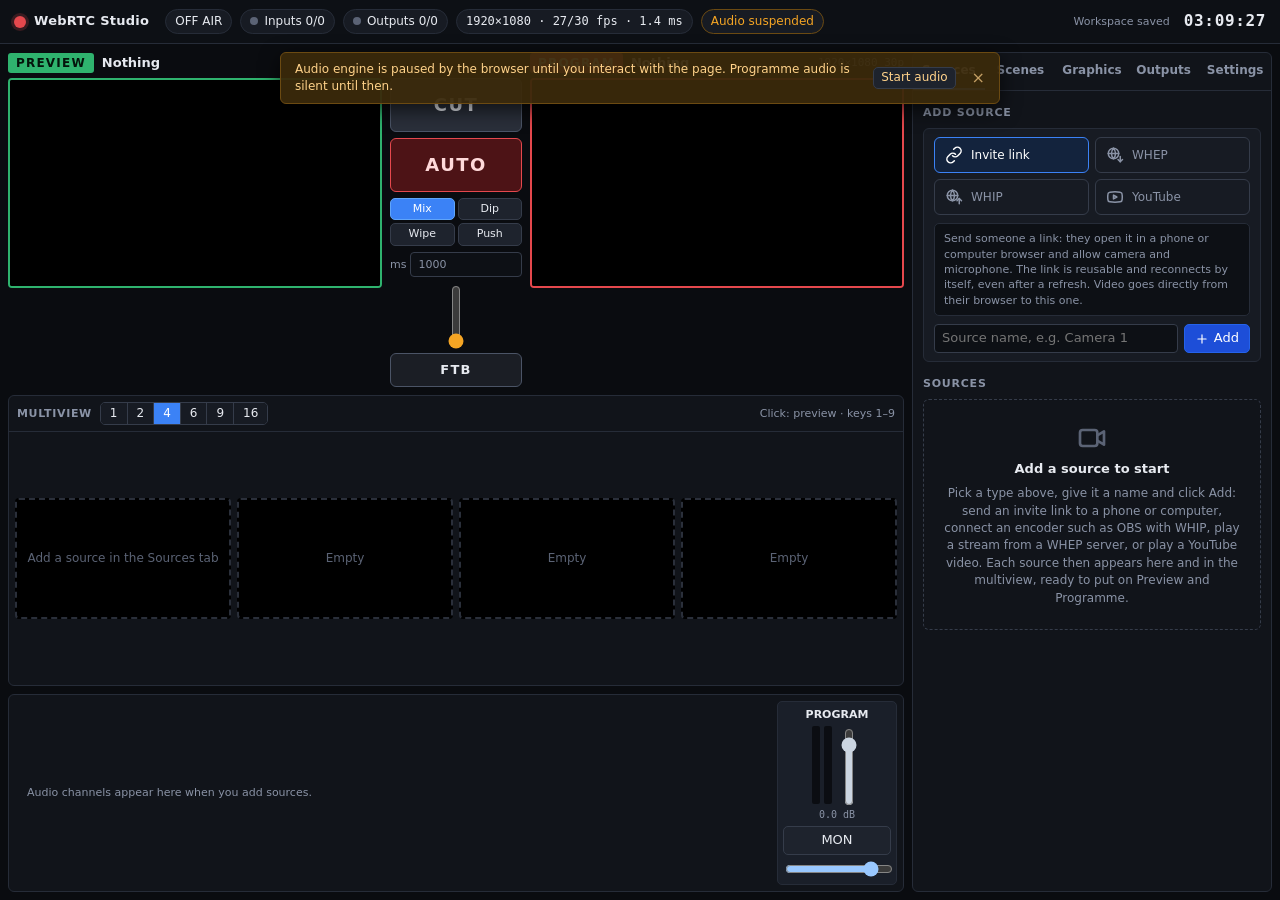
<file: index.html>
<!doctype html>
<html lang="en">
<head>
  <meta charset="utf-8">
  <meta name="viewport" content="width=device-width, initial-scale=1">
  <title>WebRTC Studio</title>
  <link rel="icon" href="data:image/svg+xml,%3Csvg xmlns='http://www.w3.org/2000/svg' viewBox='0 0 32 32'%3E%3Crect width='32' height='32' rx='6' fill='%23e5484d'/%3E%3Ccircle cx='16' cy='16' r='7' fill='white'/%3E%3C/svg%3E">
  <link rel="stylesheet" href="css/studio.css">
</head>
<body class="studio">
  <header class="topbar">
    <div class="brand"><span class="brand-dot"></span>WebRTC Studio</div>
    <div class="top-status" id="topStatus"></div>
    <div class="top-right">
      <div id="helperStatus"></div>
      <span id="saveState" class="muted small"></span>
      <span id="clock" class="clock mono"></span>
    </div>
  </header>
  <div id="alerts" class="alerts"></div>
  <main class="layout">
    <section class="monitors" id="monitors"></section>
    <section class="multiview-wrap panel" id="multiview"></section>
    <section class="mixer panel" id="mixer"></section>
    <aside class="side panel" id="side"></aside>
  </main>
  <noscript>WebRTC Studio needs JavaScript.</noscript>
  <script type="module" src="js/app.js"></script>
</body>
</html>
</file>
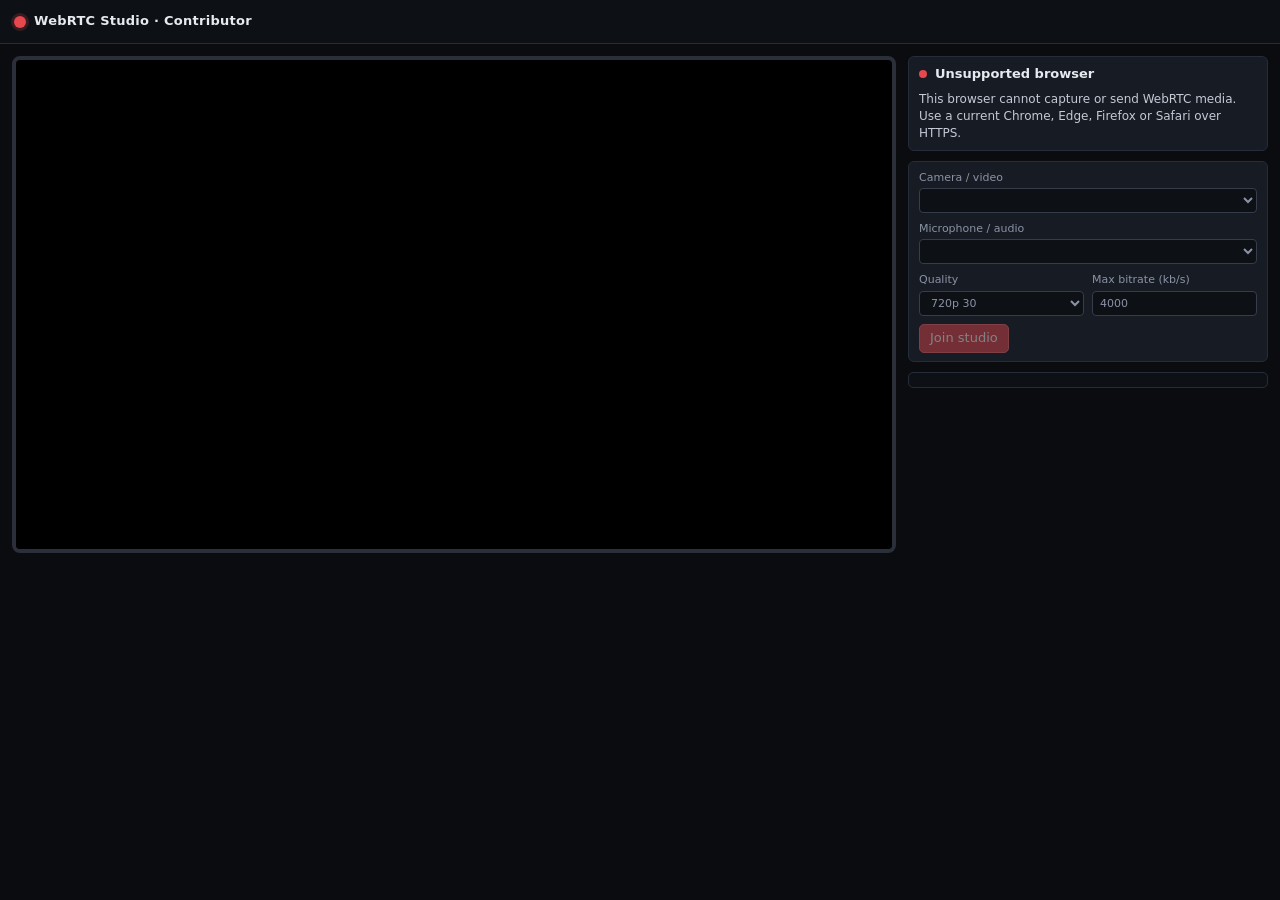
<file: contribute.html>
<!doctype html>
<html lang="en">
<head>
  <meta charset="utf-8">
  <meta name="viewport" content="width=device-width, initial-scale=1">
  <title>Contribute · WebRTC Studio</title>
  <link rel="stylesheet" href="css/studio.css">
  <link rel="stylesheet" href="css/remote.css">
</head>
<body class="remote">
  <header class="topbar"><div class="brand"><span class="brand-dot"></span>WebRTC Studio · Contributor</div><span id="who" class="muted"></span></header>
  <main class="remote-main">
    <div class="remote-video" id="frame">
      <video id="self" muted playsinline autoplay></video>
      <div class="cam-off hidden" id="camOff">Camera off</div>
      <div class="tally-badge" id="tally"></div>
      <div class="remote-stats mono" id="stats"></div>
    </div>
    <div class="remote-side">
      <div class="card">
        <div class="card-head"><span class="dot" id="dot"></span><span class="card-title" id="state">Getting ready</span></div>
        <div class="card-detail" id="detail"></div>
      </div>
      <div class="card">
        <label class="field">Camera / video
          <select id="vsel"></select></label>
        <label class="field">Microphone / audio
          <select id="asel"></select></label>
        <div class="grid2">
          <label class="field">Quality
            <select id="qsel">
              <option value="1920x1080x30">1080p 30</option>
              <option value="1920x1080x60">1080p 60</option>
              <option value="1280x720x30" selected>720p 30</option>
              <option value="854x480x30">480p 30</option>
            </select></label>
          <label class="field">Max bitrate (kb/s)
            <input id="bitrate" type="number" value="4000" min="300" step="100"></label>
        </div>
        <div class="btn-row media-row">
          <button class="btn media-toggle hidden" id="cam" type="button" aria-pressed="true" title="Turn camera off"></button>
          <button class="btn media-toggle hidden" id="mic" type="button" aria-pressed="true" title="Turn microphone off"></button>
        </div>
        <div class="btn-row">
          <button class="btn live" id="go">Join studio</button>
        </div>
      </div>
      <div class="card hidden" id="replyCard">
        <div class="small muted">Send this reply code back to the studio operator (chat, email…). It contains only connection details, no media.</div>
        <textarea id="reply" rows="5" readonly></textarea>
        <div class="btn-row"><button class="btn primary" id="copy">Copy reply code</button><span class="small muted" id="copied"></span></div>
      </div>
      <div class="note small" id="help"></div>
    </div>
  </main>
  <script type="module" src="js/contribute.js"></script>
</body>
</html>
</file>
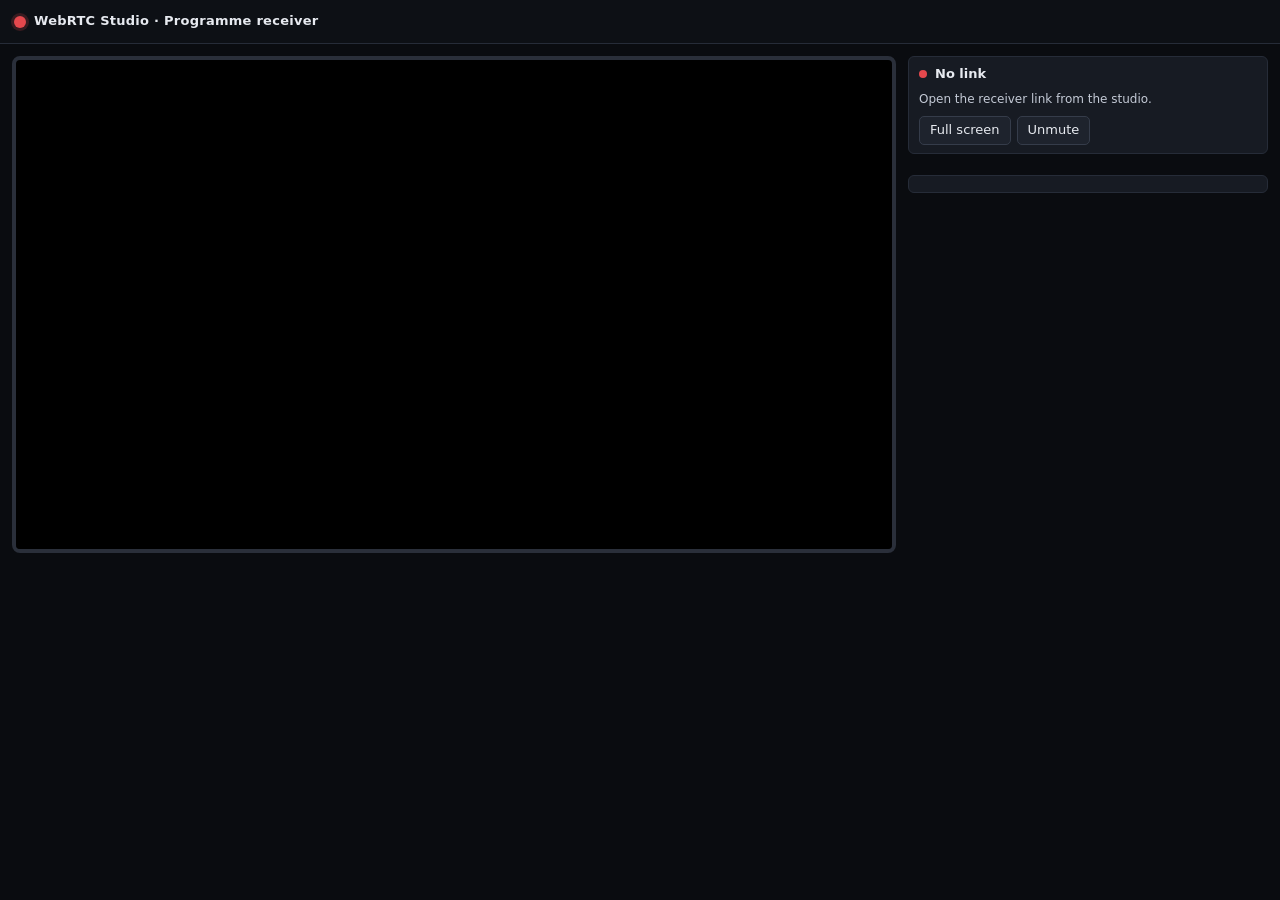
<file: receive.html>
<!doctype html>
<html lang="en">
<head>
  <meta charset="utf-8">
  <meta name="viewport" content="width=device-width, initial-scale=1">
  <title>Programme receiver · WebRTC Studio</title>
  <link rel="stylesheet" href="css/studio.css">
  <link rel="stylesheet" href="css/remote.css">
</head>
<body class="remote">
  <header class="topbar"><div class="brand"><span class="brand-dot"></span>WebRTC Studio · Programme receiver</div><span id="who" class="muted"></span></header>
  <main class="remote-main">
    <div class="remote-video" id="frame">
      <video id="pgm" playsinline autoplay muted></video>
      <button class="btn primary overlay-btn hidden" id="unmute">Click to turn sound on</button>
      <div class="remote-stats mono" id="stats"></div>
    </div>
    <div class="remote-side">
      <div class="card">
        <div class="card-head"><span class="dot" id="dot"></span><span class="card-title" id="state">Getting ready</span></div>
        <div class="card-detail" id="detail"></div>
        <div class="btn-row">
          <button class="btn" id="fs">Full screen</button>
          <button class="btn" id="mute">Mute</button>
        </div>
      </div>
      <div class="card hidden" id="replyCard">
        <div class="small muted">Send this reply code back to the studio operator. It contains only connection details.</div>
        <textarea id="reply" rows="5" readonly></textarea>
        <div class="btn-row"><button class="btn primary" id="copy">Copy reply code</button><span class="small muted" id="copied"></span></div>
      </div>
      <dl class="kv card" id="kv"></dl>
    </div>
  </main>
  <script type="module" src="js/receive.js"></script>
</body>
</html>
</file>
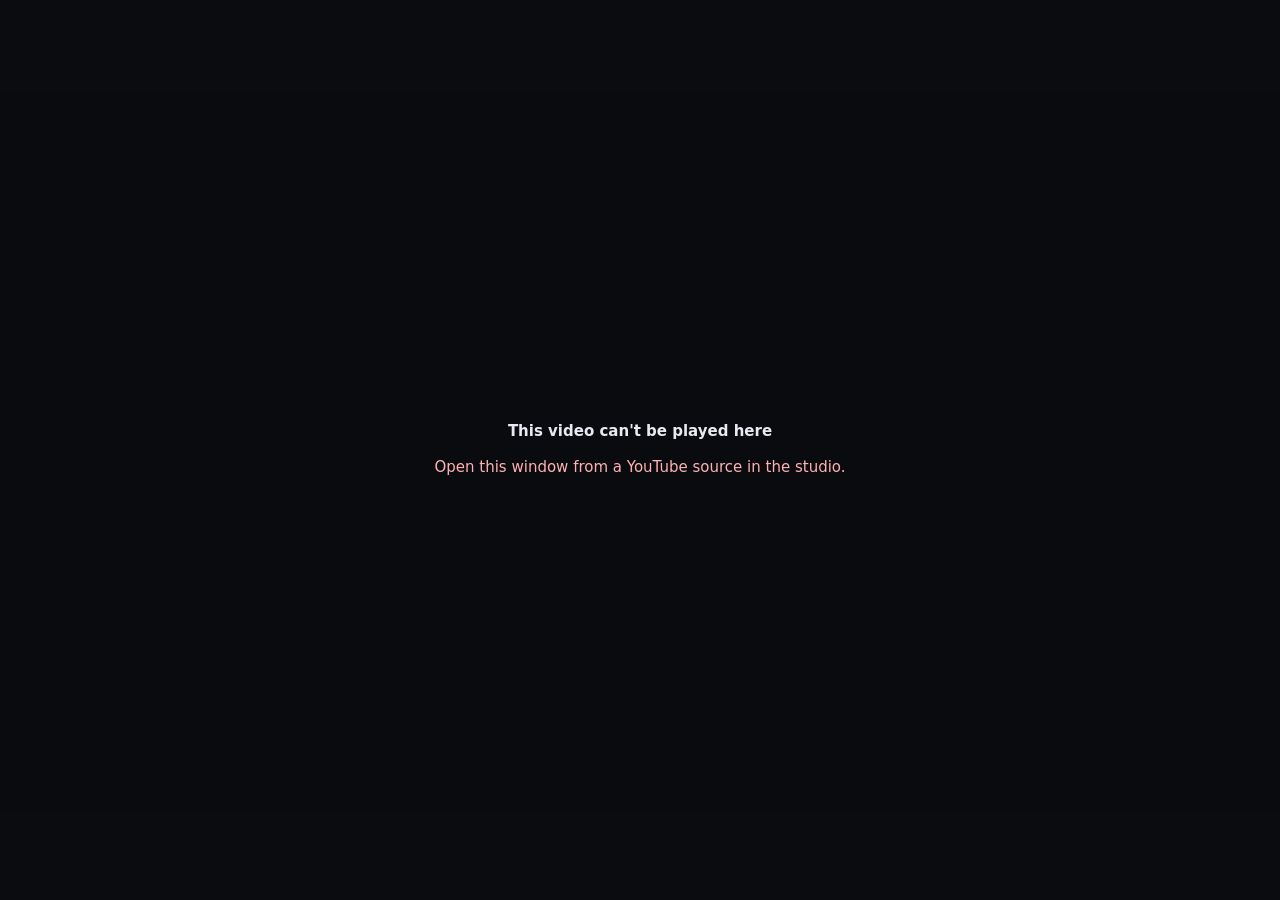
<file: youtube.html>
<!doctype html>
<html lang="en">
<head>
  <meta charset="utf-8">
  <meta name="viewport" content="width=device-width, initial-scale=1">
  <title>YouTube player · WebRTC Studio</title>
  <style>
    html, body { margin: 0; height: 100%; background: #0a0c10; overflow: hidden; font: 15px/1.45 "Segoe UI", system-ui, sans-serif; color: #e7eaf0; }
    /* The studio captures only this box (Element Capture): no browser bar, nothing else. */
    #box { position: absolute; inset: 0; margin: auto; aspect-ratio: 16 / 9; max-width: 100%; max-height: 100%; isolation: isolate; background: #000; }
    #box iframe { position: absolute; inset: 0; width: 100%; height: 100%; border: 0; }
    #start {
      position: absolute; inset: 0; z-index: 2; display: flex; flex-direction: column; align-items: center; justify-content: center; gap: 14px;
      background: #0a0c10f0; text-align: center; padding: 24px;
    }
    #start[hidden] { display: none; }
    #start button { font: 600 17px inherit; font-family: inherit; padding: 12px 26px; border: 0; border-radius: 8px; background: #e5484d; color: #fff; cursor: pointer; }
    #start button:disabled { opacity: .6; cursor: default; }
    #start p { max-width: 520px; margin: 0; color: #8a93a6; }
    #start .err { color: #ffb0b3; }
  </style>
</head>
<body>
  <div id="box"><div id="player"></div></div>
  <div id="start">
    <strong id="title">Loading the video…</strong>
    <button id="go" type="button" hidden>Start</button>
    <p id="hint">This window plays the video with YouTube's own player. The studio captures only the video; nothing is downloaded.</p>
  </div>
  <script type="module" src="js/youtube-player.js"></script>
</body>
</html>
</file>
<file: css/studio.css>
:root {
  --bg: #0a0c10;
  --panel: #11141a;
  --panel-2: #171b23;
  --panel-3: #1e232d;
  --border: #262c38;
  --border-strong: #353c4a;
  --text: #e7eaf0;
  --muted: #8a93a6;
  --faint: #5b6375;
  --pgm: #e5484d;
  --pgm-dim: #4a1517;
  --pvw: #2fb36e;
  --pvw-dim: #113a25;
  --amber: #f5a524;
  --blue: #3b82f6;
  --good: #2fb36e;
  --warn: #f5a524;
  --bad: #e5484d;
  --radius: 6px;
  --font: "Inter", "Segoe UI", system-ui, -apple-system, "Helvetica Neue", Arial, sans-serif;
  --mono: "JetBrains Mono", "SF Mono", ui-monospace, Consolas, monospace;
  color-scheme: dark;
}
* { box-sizing: border-box; }
html, body { margin: 0; height: 100%; }
body { background: var(--bg); color: var(--text); font: 13px/1.4 var(--font); }
button, input, select, textarea { font: inherit; color: inherit; }
.mono { font-family: var(--mono); font-variant-numeric: tabular-nums; }
.muted { color: var(--muted); }
.small { font-size: 11px; }
.hidden { display: none !important; }

/* ---------- buttons & fields ---------- */
.btn {
  background: var(--panel-3); border: 1px solid var(--border-strong); border-radius: 5px;
  padding: 5px 10px; cursor: pointer; white-space: nowrap; line-height: 1.3;
}
.btn:hover { background: #262c38; }
.btn:active { transform: translateY(1px); }
.btn:disabled { opacity: .45; cursor: default; transform: none; }
.btn.primary { background: #1d4ed8; border-color: #2563eb; color: #fff; }
.btn.primary:hover { background: #2563eb; }
.btn.danger { background: #5a1a1d; border-color: #7f2328; }
.btn.danger:hover { background: #7f2328; }
.btn.live { background: var(--pgm); border-color: #ff6b70; color: #fff; }
.btn.ghost { background: transparent; border-color: transparent; color: var(--muted); padding: 3px 6px; }
.btn.ghost:hover { color: var(--text); background: var(--panel-3); }
.btn.sm { padding: 2px 7px; font-size: 12px; }
.btn.on { background: var(--blue); border-color: #60a5fa; color: #fff; }
.btn-row { display: flex; gap: 6px; flex-wrap: wrap; align-items: center; }
input[type=text], input[type=url], input[type=password], input[type=number], select, textarea {
  background: #0d1015; border: 1px solid var(--border-strong); border-radius: 4px; padding: 4px 7px; min-width: 0;
}
textarea { resize: vertical; width: 100%; font-family: var(--mono); font-size: 11px; }
input:focus, select:focus, textarea:focus { outline: 1px solid var(--blue); border-color: var(--blue); }
input[type=color] { width: 32px; height: 24px; padding: 0; border: 1px solid var(--border-strong); background: none; border-radius: 4px; }
label.field { display: flex; flex-direction: column; gap: 3px; font-size: 11px; color: var(--muted); }
label.check { display: flex; gap: 6px; align-items: center; cursor: pointer; }
.grid2 { display: grid; grid-template-columns: 1fr 1fr; gap: 8px; }
.grid4 { display: grid; grid-template-columns: repeat(4, 1fr); gap: 6px; }

/* ---------- top bar ---------- */
.topbar {
  height: 44px; display: flex; align-items: center; gap: 16px; padding: 0 14px;
  background: #0d1015; border-bottom: 1px solid var(--border);
}
.brand { font-weight: 700; letter-spacing: .02em; display: flex; gap: 8px; align-items: center; white-space: nowrap; }
.brand-dot { width: 12px; height: 12px; border-radius: 50%; background: var(--pgm); box-shadow: 0 0 0 3px #e5484d33; }
.top-status { display: flex; gap: 8px; flex: 1; overflow: hidden; }
.top-right { display: flex; gap: 14px; align-items: center; }
.clock { font-size: 16px; font-weight: 600; letter-spacing: .04em; }
.pill {
  display: inline-flex; gap: 6px; align-items: center; padding: 3px 9px; border-radius: 99px;
  background: var(--panel-2); border: 1px solid var(--border); font-size: 12px; white-space: nowrap;
}
.pill.onair { background: var(--pgm); border-color: #ff7a7f; color: #fff; font-weight: 700; animation: pulse 2s infinite; }
.pill.warn { border-color: #6b4a12; color: var(--amber); }
.pill.bad { border-color: #7f2328; color: #ff8a8e; }
@keyframes pulse { 50% { box-shadow: 0 0 0 4px #e5484d44; } }
.dot { width: 8px; height: 8px; border-radius: 50%; background: var(--faint); flex: none; display: inline-block; }
.dot.live, .dot.good { background: var(--good); box-shadow: 0 0 6px #2fb36e88; }
.dot.connecting, .dot.invited, .dot.waiting, .dot.preparing, .dot.warn, .dot.unstable { background: var(--amber); }
.dot.failed, .dot.bad { background: var(--bad); }
.dot.ended, .dot.offline, .dot.idle, .dot.stopped { background: var(--faint); }

/* Alerts float over the page under the top bar, so they never push the layout around. */
.alerts {
  position: fixed; top: 52px; left: 50%; transform: translateX(-50%); z-index: 40;
  width: min(720px, calc(100vw - 32px)); display: flex; flex-direction: column; gap: 6px;
  pointer-events: none;
}
.alert {
  pointer-events: auto; padding: 8px 8px 8px 14px; display: flex; gap: 10px; align-items: center; font-size: 12px;
  border: 1px solid transparent; border-radius: var(--radius); box-shadow: 0 6px 20px #000a;
  animation: alert-in .18s ease-out;
}
.alert.warn { background: #3a2a0bf2; border-color: #6b4a12; color: #ffd28a; }
.alert.bad { background: #3d1214f2; border-color: #7f2328; color: #ffb0b3; }
.alert.info { background: #10233ff2; border-color: #22406b; color: #b6d2ff; }
.alert > span { flex: 1; }
.alert .alert-close { background: none; border: 0; color: inherit; opacity: .7; cursor: pointer; font-size: 16px; line-height: 1; padding: 2px 6px; }
.alert .alert-close:hover { opacity: 1; }
@keyframes alert-in { from { opacity: 0; transform: translateY(-6px); } }

/* ---------- main layout ---------- */
.layout {
  height: calc(100vh - 44px);
  display: grid; gap: 8px; padding: 8px;
  grid-template-columns: minmax(0, 1fr) 420px;
  grid-template-rows: auto minmax(160px, 1fr) auto;
  grid-template-areas: "mon side" "mv side" "mix side";
}
.panel { background: var(--panel); border: 1px solid var(--border); border-radius: var(--radius); min-height: 0; }
.monitors { grid-area: mon; display: grid; grid-template-columns: minmax(0, 1fr) 132px minmax(0, 1fr); gap: 8px; align-items: start; }
.multiview-wrap { grid-area: mv; display: flex; flex-direction: column; overflow: hidden; }
.mixer { grid-area: mix; overflow-x: auto; overflow-y: hidden; }
.side { grid-area: side; display: flex; flex-direction: column; overflow: hidden; }

/* ---------- monitors ---------- */
.monitor { display: flex; flex-direction: column; gap: 4px; min-width: 0; }
.monitor-head { display: flex; align-items: center; gap: 8px; height: 22px; }
.monitor-tag { font-weight: 800; letter-spacing: .1em; font-size: 12px; padding: 2px 8px; border-radius: 3px; }
.monitor.pvw .monitor-tag { background: var(--pvw); color: #04140b; }
.monitor.pgm .monitor-tag { background: var(--pgm); color: #fff; }
.monitor-name { font-weight: 600; overflow: hidden; text-overflow: ellipsis; white-space: nowrap; }
.monitor-meta { margin-left: auto; color: var(--muted); font-size: 11px; white-space: nowrap; }
.monitor-screen { position: relative; aspect-ratio: 16 / 9; background: #000; border: 2px solid var(--border); border-radius: 4px; overflow: hidden; }
.monitor.pvw .monitor-screen { border-color: var(--pvw); }
.monitor.pgm .monitor-screen { border-color: var(--pgm); }
.monitor-screen canvas { position: absolute; inset: 0; width: 100%; height: 100%; display: block; }
.monitor-screen:fullscreen { border: 0; border-radius: 0; }
.safe-area { position: absolute; inset: 5%; border: 1px dashed #ffffff40; pointer-events: none; }
.edit-layer { position: absolute; border: 1px dashed #ffffffa0; cursor: move; }
.edit-layer.sel { border: 2px solid var(--amber); background: #f5a5241a; }
.edit-layer .lbl { position: absolute; top: 0; left: 0; font-size: 10px; background: #000a; padding: 0 4px; pointer-events: none; }
.edit-layer .handle { position: absolute; right: -6px; bottom: -6px; width: 12px; height: 12px; background: var(--amber); border-radius: 2px; cursor: nwse-resize; }

/* switcher controls */
.tbar-col { display: flex; flex-direction: column; gap: 6px; padding-top: 26px; }
.take { height: 54px; font-size: 18px; font-weight: 800; letter-spacing: .08em; border-radius: 6px; cursor: pointer; border: 1px solid; }
.take.cut { background: #2a2f3a; border-color: #4b5466; }
.take.cut:hover { background: #343a47; }
.take.auto { background: #4d1316; border-color: var(--pgm); color: #ffd9da; }
.take.auto:hover { background: #6a1a1e; }
.take.auto.running { background: var(--pgm); color: #fff; }
.take:active { transform: translateY(1px); }
.ftb { height: 34px; font-weight: 800; letter-spacing: .1em; border-radius: 6px; background: #1b1e25; border: 1px solid #4b5466; cursor: pointer; }
.ftb.active { background: #000; border-color: var(--pgm); color: var(--pgm); animation: blink 1s steps(2) infinite; }
@keyframes blink { 50% { color: #fff; } }
.tbar { display: flex; justify-content: center; height: 64px; }
.tbar input { writing-mode: vertical-lr; direction: rtl; width: 28px; height: 64px; accent-color: var(--amber); }
.trans-sel { display: grid; grid-template-columns: 1fr 1fr; gap: 3px; }
.trans-sel .btn { padding: 3px 0; font-size: 11px; }
.dur { display: flex; gap: 4px; align-items: center; font-size: 11px; color: var(--muted); }
.dur input { width: 100%; }

/* ---------- multiview ---------- */
.mv-head { display: flex; align-items: center; gap: 8px; padding: 6px 8px; border-bottom: 1px solid var(--border); }
.mv-title { font-weight: 700; letter-spacing: .06em; font-size: 11px; color: var(--muted); text-transform: uppercase; }
.seg { display: inline-flex; border: 1px solid var(--border-strong); border-radius: 5px; overflow: hidden; }
.seg button { background: var(--panel-2); border: 0; border-right: 1px solid var(--border-strong); padding: 2px 9px; cursor: pointer; font-size: 12px; }
.seg button:last-child { border-right: 0; }
.seg button.on { background: var(--blue); color: #fff; }
.mv-grid { flex: 1; min-height: 0; padding: 6px; display: grid; gap: 6px; align-content: center; justify-content: center; }
.tile {
  position: relative; background: #000; border: 2px solid #2a2f3a; border-radius: 4px; overflow: hidden; cursor: pointer;
  aspect-ratio: 16/9; min-width: 0; min-height: 0; user-select: none;
}
.tile video { position: absolute; inset: 0; width: 100%; height: 100%; object-fit: contain; background: #000; }
.tile.pvw { border-color: var(--pvw); }
.tile.pgm { border-color: var(--pgm); }
.tile.pgm.pvw { border-color: var(--pgm); box-shadow: inset 0 0 0 2px var(--pvw); }
.tile-top { position: absolute; top: 0; left: 0; right: 0; display: flex; gap: 6px; align-items: center; padding: 3px 6px; background: linear-gradient(#000c, #0000); font-size: 12px; font-weight: 600; z-index: 2; }
.tile-num { background: #ffffff22; border-radius: 3px; padding: 0 5px; font-family: var(--mono); font-size: 11px; }
.tile-name { overflow: hidden; text-overflow: ellipsis; white-space: nowrap; }
.tally { margin-left: auto; display: flex; gap: 3px; }
.tally span { font-size: 10px; font-weight: 800; padding: 0 5px; border-radius: 2px; }
.tally .t-pgm { background: var(--pgm); color: #fff; }
.tally .t-pvw { background: var(--pvw); color: #04140b; }
.tile-bottom { position: absolute; bottom: 0; left: 0; right: 0; padding: 3px 6px; background: linear-gradient(#0000, #000c); font-size: 10px; color: #cfd5e1; z-index: 2; display: flex; gap: 8px; }
.tile-meter { position: absolute; right: 3px; top: 24px; bottom: 20px; width: 5px; background: #ffffff14; border-radius: 2px; overflow: hidden; z-index: 2; }
.tile-meter i { position: absolute; bottom: 0; left: 0; right: 0; background: linear-gradient(to top, #2fb36e 0%, #2fb36e 65%, #f5a524 85%, #e5484d 100%); background-size: 100% var(--h, 100px); background-position: bottom; height: 0; }
.tile-diag { position: absolute; inset: 22px 10px 18px 10px; display: flex; flex-direction: column; align-items: center; justify-content: center; text-align: center; gap: 4px; color: var(--muted); font-size: 11px; z-index: 1; }
.tile-diag b { color: var(--text); font-size: 13px; letter-spacing: .08em; }
.tile.empty { border-style: dashed; cursor: default; display: flex; align-items: center; justify-content: center; color: var(--faint); font-size: 12px; }
.tile:fullscreen { border: 0; border-radius: 0; }

/* ---------- mixer ---------- */
.mixer-inner { display: flex; gap: 6px; padding: 6px; height: 196px; }
.strip { width: 86px; flex: none; background: var(--panel-2); border: 1px solid var(--border); border-radius: 5px; padding: 5px; display: flex; flex-direction: column; gap: 4px; align-items: stretch; }
.strip.onair { border-color: var(--pgm); box-shadow: inset 0 2px 0 var(--pgm); }
.strip.noaudio { opacity: .55; }
.strip-name { font-size: 11px; font-weight: 600; text-align: center; overflow: hidden; text-overflow: ellipsis; white-space: nowrap; }
.strip-mid { flex: 1; display: flex; gap: 4px; justify-content: center; min-height: 0; }
.strip-mid input[type=range] { writing-mode: vertical-lr; direction: rtl; width: 22px; height: 100%; accent-color: #cbd5e1; }
.meter { width: 8px; background: #0b0d12; border-radius: 2px; position: relative; overflow: hidden; }
.meter i { position: absolute; bottom: 0; left: 0; right: 0; height: 0; background: linear-gradient(to top, #2fb36e 0 60%, #f5a524 80%, #e5484d 95%); background-size: 100% var(--mh, 100px); background-position: bottom; }
.meter b { position: absolute; left: 0; right: 0; height: 2px; background: #fff; bottom: 0; }
.strip-db { font-size: 10px; text-align: center; color: var(--muted); }
.strip-btns { display: grid; grid-template-columns: 1fr 1fr; gap: 3px; }
.strip-btns .btn { padding: 1px 0; font-size: 10px; font-weight: 700; }
.btn.mute-on { background: #7f2328; border-color: var(--pgm); color: #fff; }
.btn.pfl-on { background: #6b4a12; border-color: var(--amber); color: #fff; }
.mode-sel { font-size: 10px; padding: 1px 2px; width: 100%; }
.strip.master { width: 120px; margin-left: auto; position: sticky; right: 0; background: #1a1f29; }

/* ---------- side panel ---------- */
.tabs { display: flex; border-bottom: 1px solid var(--border); flex: none; }
.tabs button { flex: 1; background: none; border: 0; border-bottom: 2px solid transparent; padding: 9px 4px; cursor: pointer; color: var(--muted); font-weight: 600; font-size: 12px; }
.tabs button.on { color: var(--text); border-bottom-color: var(--blue); }
.tabs .badge { background: var(--pgm); color: #fff; border-radius: 99px; padding: 0 5px; font-size: 10px; margin-left: 3px; }
.tab-body { flex: 1; overflow-y: auto; padding: 10px; display: flex; flex-direction: column; gap: 10px; }
.section-title { font-size: 11px; font-weight: 700; color: var(--muted); text-transform: uppercase; letter-spacing: .07em; margin: 4px 0 -2px; }
.card { background: var(--panel-2); border: 1px solid var(--border); border-radius: 6px; padding: 8px 10px; display: flex; flex-direction: column; gap: 7px; }
.card.sel { border-color: var(--amber); }
.card.live { border-left: 3px solid var(--good); }
.card.failed { border-left: 3px solid var(--bad); }
.card-head { display: flex; align-items: center; gap: 8px; }
.card-title { font-weight: 700; flex: 1; overflow: hidden; text-overflow: ellipsis; white-space: nowrap; }
.card-state { font-size: 11px; color: var(--muted); }
.card-detail { font-size: 12px; color: #c4cad6; }
.card-detail.bad { color: #ffb0b3; }
.statline { display: flex; flex-wrap: wrap; gap: 4px 10px; font-family: var(--mono); font-size: 11px; color: #c4cad6; }
.statline span em { font-style: normal; color: var(--faint); margin-right: 3px; }
.kv { display: grid; grid-template-columns: auto 1fr; gap: 2px 10px; font-size: 11px; }
.kv dt { color: var(--muted); }
.kv dd { margin: 0; font-family: var(--mono); }
.note { font-size: 11px; color: var(--muted); background: #0d1015; border: 1px solid var(--border); border-radius: 5px; padding: 7px 9px; }
.note.warn { color: #ffd28a; border-color: #6b4a12; background: #1f170a; }
.note a { color: #93c5fd; }
.linkbox { display: flex; gap: 4px; }
.linkbox input { flex: 1; font-family: var(--mono); font-size: 11px; }
.layer-row { display: grid; grid-template-columns: 1fr auto; gap: 6px; align-items: center; padding: 6px; border: 1px solid var(--border); border-radius: 5px; background: #12161d; cursor: pointer; }
.layer-row.sel { border-color: var(--amber); }
.tchip { font-size: 10px; font-weight: 800; padding: 1px 5px; border-radius: 2px; }
.tchip.pgm { background: var(--pgm); color: #fff; }
.tchip.pvw { background: var(--pvw); color: #04140b; }
.keyhint { font-family: var(--mono); font-size: 10px; background: #ffffff14; border-radius: 3px; padding: 0 4px; color: var(--muted); }
.onair-btn { min-width: 74px; font-weight: 800; }
details summary { cursor: pointer; color: var(--muted); font-size: 12px; }
details[open] summary { margin-bottom: 6px; }

.decoder-pool { position: fixed; left: 0; top: 0; width: 2px; height: 2px; overflow: hidden; opacity: 0.01; pointer-events: none; z-index: -1; }
.decoder-pool video { width: 2px; height: 2px; }

@media (max-width: 1500px) {
  .layout { grid-template-columns: minmax(0, 1fr) 360px; }
}

/* ---------- add source: type picker ---------- */
.add-source { display: flex; flex-direction: column; gap: 8px; }
/* Two by two, icon beside the name, so every name fits on one line. */
.kind-row { display: grid; grid-template-columns: repeat(2, 1fr); gap: 6px; }
.kind-btn {
  display: flex; align-items: center; gap: 8px; padding: 8px 10px; min-width: 0;
  background: var(--panel-2); border: 1px solid var(--border-strong); border-radius: var(--radius);
  color: var(--muted); font: inherit; font-size: 12px; line-height: 1.2; text-align: left; white-space: nowrap; cursor: pointer;
}
.kind-btn:hover { color: var(--text); border-color: var(--faint); }
.kind-btn.on { color: #fff; background: #13233d; border-color: var(--blue); }
.kind-btn:focus-visible { outline: 2px solid var(--blue); outline-offset: 1px; }
.add-source .btn-row input { flex: 1; min-width: 0; }
.kind-btn svg { flex: none; }
.kind-btn span { overflow: hidden; text-overflow: ellipsis; }

/* ---------- empty list placeholder ---------- */
.empty-state {
  display: flex; flex-direction: column; align-items: center; gap: 6px; padding: 22px 18px; text-align: center;
  border: 1px dashed var(--border-strong); border-radius: var(--radius); color: var(--muted); font-size: 12px; line-height: 1.45;
}
.empty-state[hidden] { display: none; }
.empty-state svg { width: 32px; height: 32px; color: var(--faint); }
.empty-state .empty-title { color: var(--text); font-weight: 600; font-size: 13px; }
.btn-icon { display: inline-flex; align-items: center; gap: 5px; }
.btn-icon svg { width: 14px; height: 14px; flex: none; }
.paused-chip { margin-left: 6px; padding: 0 6px; border-radius: 99px; background: #3a2a0b; color: #ffd28a; font-size: 10px; }
.kind-row .kind-btn:last-child:nth-child(odd) { grid-column: 1 / -1; justify-content: center; }
.yt-title { font-size: 12px; font-weight: 600; white-space: nowrap; overflow: hidden; text-overflow: ellipsis; }
/* YouTube sources: the card's progress bar. */
.yt-progress { display: flex; align-items: center; gap: 8px; }
.yt-bar { flex: 1; min-width: 0; accent-color: var(--pgm); }
.yt-howto { display: flex; flex-direction: column; gap: 6px; padding: 9px 11px; border: 1px solid #22406b; border-radius: var(--radius); background: #10233f; color: #b6d2ff; font-size: 12px; }
.yt-howto-title { display: flex; align-items: center; gap: 7px; font-weight: 600; color: #dbe8ff; }
.yt-howto-title svg { flex: none; }
.yt-howto ol { margin: 0; padding-left: 20px; display: flex; flex-direction: column; gap: 3px; }
.yt-howto b { color: #fff; }
/* Masked like a password, without being a password field (see SECRET in forms.js). */
input.secret { -webkit-text-security: disc; text-security: disc; }
</file>
<file: css/remote.css>
body.remote { min-height: 100%; }
.remote-main { display: grid; grid-template-columns: minmax(0, 1fr) 360px; gap: 12px; padding: 12px; }
.remote-video { position: relative; background: #000; border: 4px solid #2a2f3a; border-radius: 8px; aspect-ratio: 16 / 9; overflow: hidden; }
.remote-video video { position: absolute; inset: 0; width: 100%; height: 100%; object-fit: contain; }
.remote-video.pgm { border-color: var(--pgm); }
.remote-video.pvw { border-color: var(--pvw); }
.remote-video:fullscreen { border: 0; border-radius: 0; }
.tally-badge { position: absolute; top: 10px; left: 10px; font-weight: 800; letter-spacing: .1em; padding: 4px 10px; border-radius: 4px; display: none; }
.remote-video.pgm .tally-badge { display: block; background: var(--pgm); color: #fff; }
.remote-video.pvw .tally-badge { display: block; background: var(--pvw); color: #04140b; }
.remote-stats { position: absolute; bottom: 0; left: 0; right: 0; padding: 6px 10px; font-size: 11px; background: linear-gradient(#0000, #000b); display: flex; gap: 12px; flex-wrap: wrap; }
.remote-side { display: flex; flex-direction: column; gap: 10px; }
.remote .card { gap: 8px; }
.overlay-btn { position: absolute; inset: 0; margin: auto; width: max-content; height: max-content; font-size: 16px; padding: 12px 22px; }
@media (max-width: 900px) {
  .remote-main { grid-template-columns: 1fr; padding: 8px; }
}
/* Camera and microphone on/off: a break without leaving the studio. */
.media-toggle { display: inline-flex; align-items: center; gap: 6px; }
.media-toggle svg { flex: none; }
.media-toggle.off { background: #3d1214; border-color: #7f2328; color: #ffb0b3; }
.cam-off { position: absolute; inset: 0; display: flex; align-items: center; justify-content: center; color: var(--muted); font-size: 15px; background: #000; }
.cam-off.hidden { display: none; }
.media-row .media-toggle { flex: 1; justify-content: center; padding-top: 8px; padding-bottom: 8px; }
.media-row:not(:has(.media-toggle:not(.hidden))) { display: none; }
</file>
